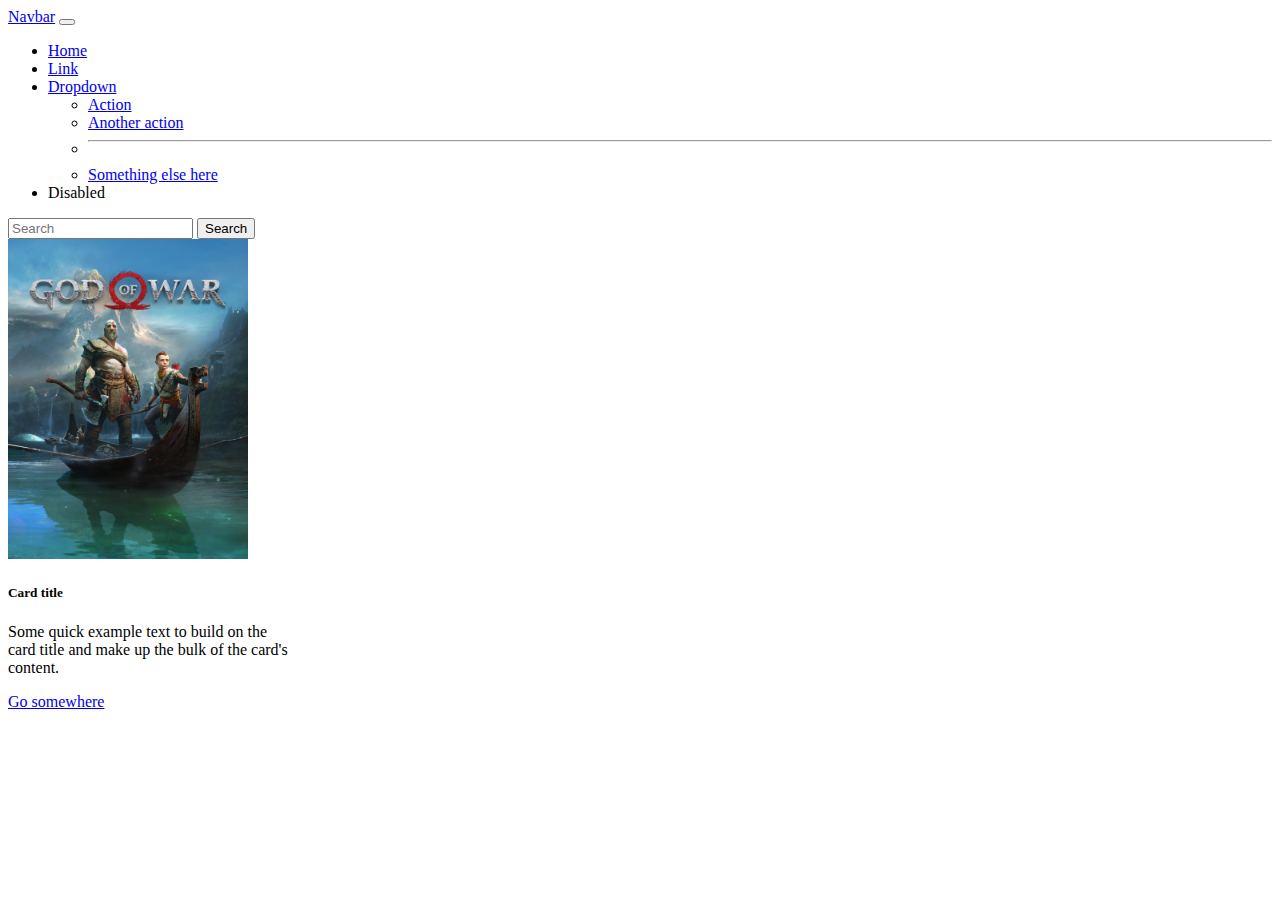
<file: bootstrap/index.html>
<!DOCTYPE html>
    <head>
        <title>Bootstrap</title>
        <link href="https://cdn.jsdelivr.net/npm/bootstrap@5.1.3/dist/css/bootstrap.min.css" rel="stylesheet" integrity="sha384-1BmE4kWBq78iYhFldvKuhfTAU6auU8tT94WrHftjDbrCEXSU1oBoqyl2QvZ6jIW3" crossorigin="anonymous">
    </head>
    <body>
        <script src="https://cdn.jsdelivr.net/npm/@popperjs/core@2.10.2/dist/umd/popper.min.js" integrity="sha384-7+zCNj/IqJ95wo16oMtfsKbZ9ccEh31eOz1HGyDuCQ6wgnyJNSYdrPa03rtR1zdB" crossorigin="anonymous"></script>
        <script src="https://cdn.jsdelivr.net/npm/bootstrap@5.1.3/dist/js/bootstrap.min.js" integrity="sha384-QJHtvGhmr9XOIpI6YVutG+2QOK9T+ZnN4kzFN1RtK3zEFEIsxhlmWl5/YESvpZ13" crossorigin="anonymous"></script>
        <script src="https://cdn.jsdelivr.net/npm/bootstrap@5.1.3/dist/js/bootstrap.bundle.min.js" integrity="sha384-ka7Sk0Gln4gmtz2MlQnikT1wXgYsOg+OMhuP+IlRH9sENBO0LRn5q+8nbTov4+1p" crossorigin="anonymous"></script>

        <nav class="navbar navbar-expand-lg navbar-light bg-light">
            <div class="container-fluid">
              <a class="navbar-brand" href="#">Navbar</a>
              <button class="navbar-toggler" type="button" data-bs-toggle="collapse" data-bs-target="#navbarSupportedContent" aria-controls="navbarSupportedContent" aria-expanded="false" aria-label="Toggle navigation">
                <span class="navbar-toggler-icon"></span>
              </button>
              <div class="collapse navbar-collapse" id="navbarSupportedContent">
                <ul class="navbar-nav me-auto mb-2 mb-lg-0">
                  <li class="nav-item">
                    <a class="nav-link active" aria-current="page" href="#">Home</a>
                  </li>
                  <li class="nav-item">
                    <a class="nav-link" href="#">Link</a>
                  </li>
                  <li class="nav-item dropdown">
                    <a class="nav-link dropdown-toggle" href="#" id="navbarDropdown" role="button" data-bs-toggle="dropdown" aria-expanded="false">
                      Dropdown
                    </a>
                    <ul class="dropdown-menu" aria-labelledby="navbarDropdown">
                      <li><a class="dropdown-item" href="#">Action</a></li>
                      <li><a class="dropdown-item" href="#">Another action</a></li>
                      <li><hr class="dropdown-divider"></li>
                      <li><a class="dropdown-item" href="#">Something else here</a></li>
                    </ul>
                  </li>
                  <li class="nav-item">
                    <a class="nav-link disabled">Disabled</a>
                  </li>
                </ul>
                <form class="d-flex">
                  <input class="form-control me-2" type="search" placeholder="Search" aria-label="Search">
                  <button class="btn btn-outline-success" type="submit">Search</button>
                </form>
              </div>
            </div>
        </nav>

        <div class="card" style="width: 18rem;">
            <img src="img/gow.jpg" class="card-img-top" alt="..." height="320px">
            <div class="card-body">
              <h5 class="card-title">Card title</h5>
              <p class="card-text">Some quick example text to build on the card title and make up the bulk of the card's content.</p>
              <a href="#" class="btn btn-primary">Go somewhere</a>
            </div>
          </div>
    </body>
</html>
</file>
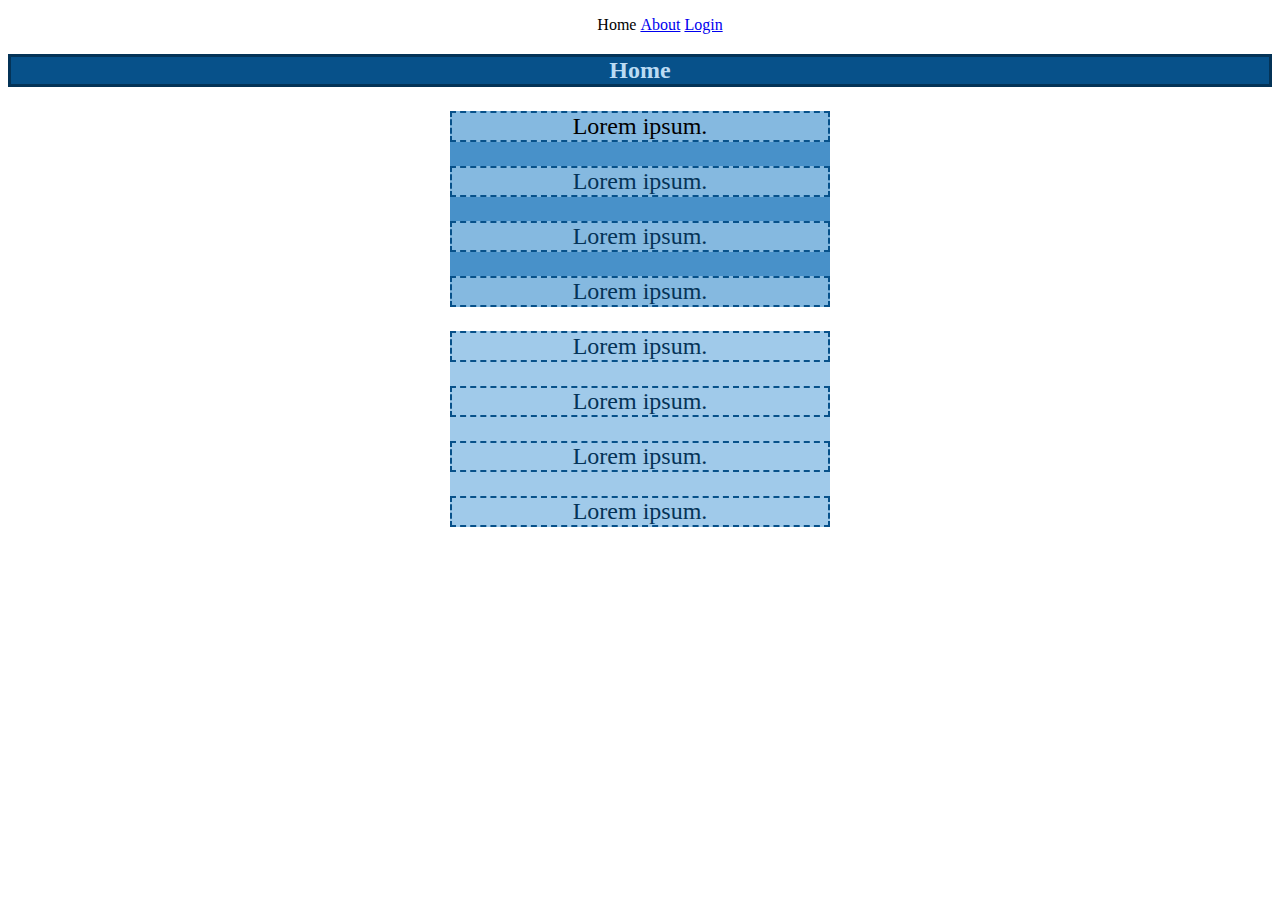
<file: CSS/index.html>
<!DOCTYPE html>
<html>
    <head>
        <meta charset="UTF-8">
        <title>CSS</title>
        <link rel="stylesheet" type="text/css" href="style.css">
    </head>

    <body>
        <header>
            <nav>
                <ul>
                    <li>Home</li>
                    <li><a href="about.html">About</a></li>
                    <li><a href="login.html">Login</a></li>
                </ul>
            </nav>
        </header>
        <section>
            <h2>Home</h2>
            <div id="div1">
                <p class="webtext p-first">Lorem ipsum.</p>
                <p class="webtext">Lorem ipsum.</p>
                <p class="webtext">Lorem ipsum.</p>
                <p class="webtext">Lorem ipsum.</p>
            </div>

            <div id="div2">
                <p class="webtext">Lorem ipsum.</p>
                <p class="webtext">Lorem ipsum.</p>
                <p class="webtext">Lorem ipsum.</p>
                <p class="webtext">Lorem ipsum.</p>
            </div>
        </section>
    </body>
</html>
</file>
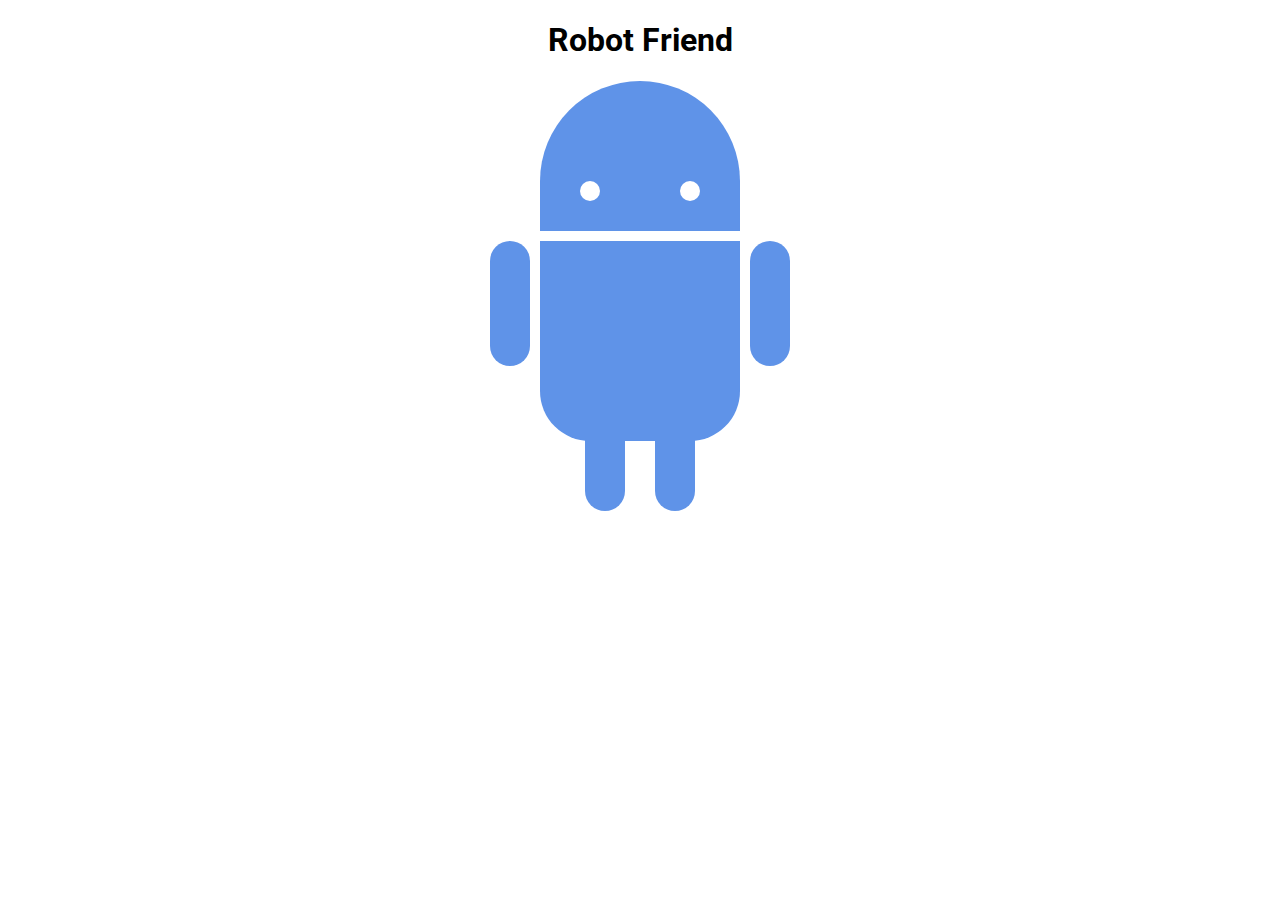
<file: robot/index.html>
<!DOCTYPE html>
<html>
<head>
	<title>RoboPage</title>
	<link rel="stylesheet" type="text/css" href="style.css">
	<link href="https://fonts.googleapis.com/css?family=Roboto" rel="stylesheet">
</head>
<body>
	<h1>Robot Friend</h1>
	<div class="robots">
		<div class="android"> 
			<div class="head"> 
				<div class="eyes"> 
					<div class="left_eye"></div> 
					<div class="right_eye"></div>
				</div> 
			</div> 
			<div class="upper_body"> 
				<div class="left_arm"></div> 
				<div class="torso"></div> 
				<div class="right_arm"></div> 
			</div> 
			<div class="lower_body"> 
				<div class="left_leg"></div> 
				<div class="right_leg"></div> 
			</div> 
		</div>
	</div>
</body>
</html>
</file>
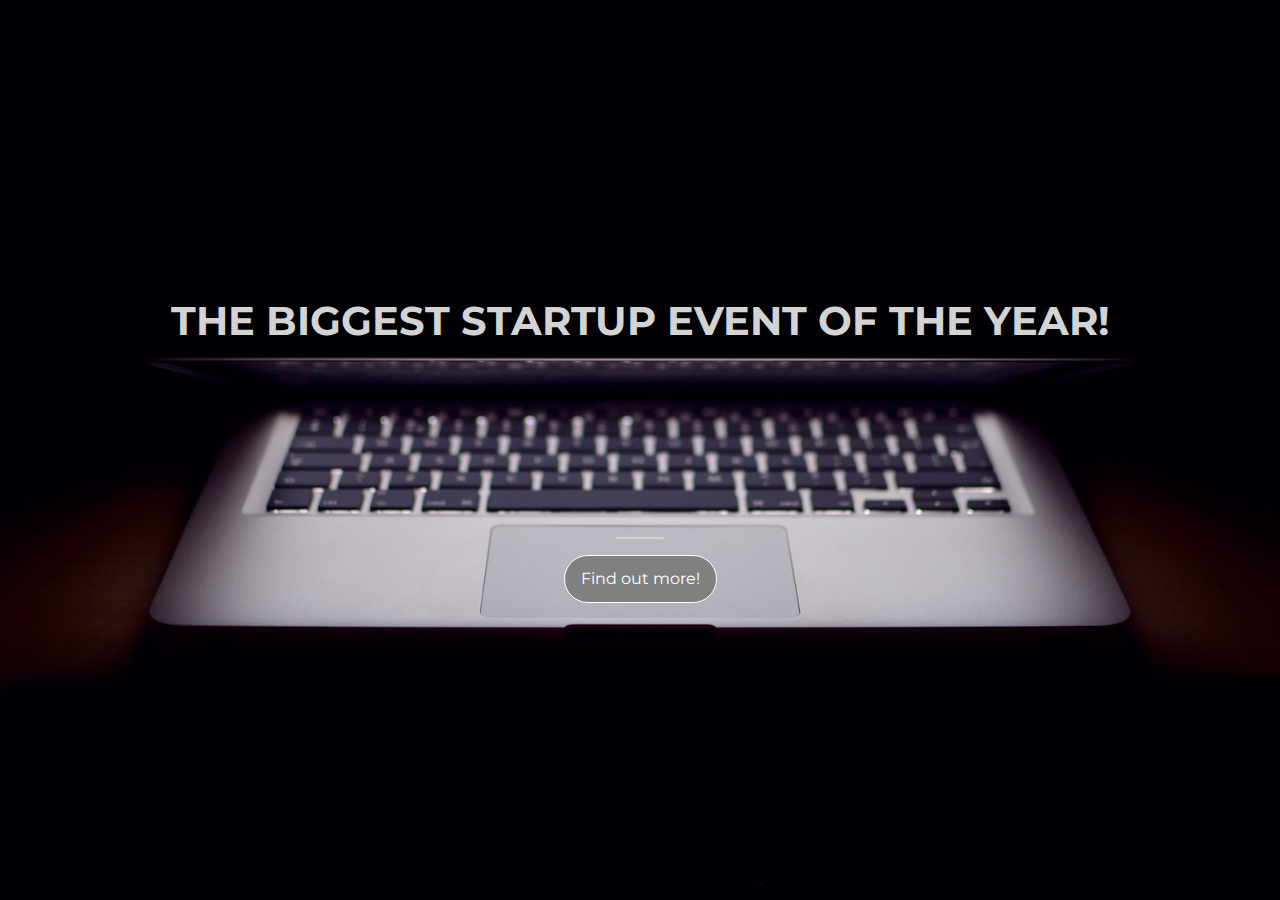
<file: startup_files/index.html>
<!DOCTYPE html>
  <html>
    <head>
      <meta charset="utf-8">
      <meta name="viewport" content="width=device-width, initial-scale=1">
      <title>Startup</title>

      <!-- Google Fonts -->
      <link href="https://fonts.googleapis.com/css?family=Montserrat" rel="stylesheet">

      <!-- Bootstrap CSS from a CDN. This way you don't have to include the bootstrap file yourself -->
      <link rel="stylesheet" href="https://stackpath.bootstrapcdn.com/bootstrap/4.3.1/css/bootstrap.min.css" integrity="sha384-ggOyR0iXCbMQv3Xipma34MD+dH/1fQ784/j6cY/iJTQUOhcWr7x9JvoRxT2MZw1T" crossorigin="anonymous">
      
      <!-- Your own stylesheet -->
      <link rel="stylesheet" type="text/css" href="style.css">
    </head>
    <body>
      <div class="container d-flex align-items-center h-100">
        <div class="row">
          <header class="text-center col-12">
            <h1 class="text-uppercase"><strong>The biggest startup event of the year!</strong></h1>
          </header>

          <div class="buffer"></div>

          <section class="text-center col-12">
            <hr>
            <a href="https://mailchi.mp/4fb38499a4f4/startup-matheus">
              <button type="button" class="btn btn-secondary btn-xl">Find out more!</button>
            </a>
          </section>
        </div>
      </div>
    </body>
</html>
</file>
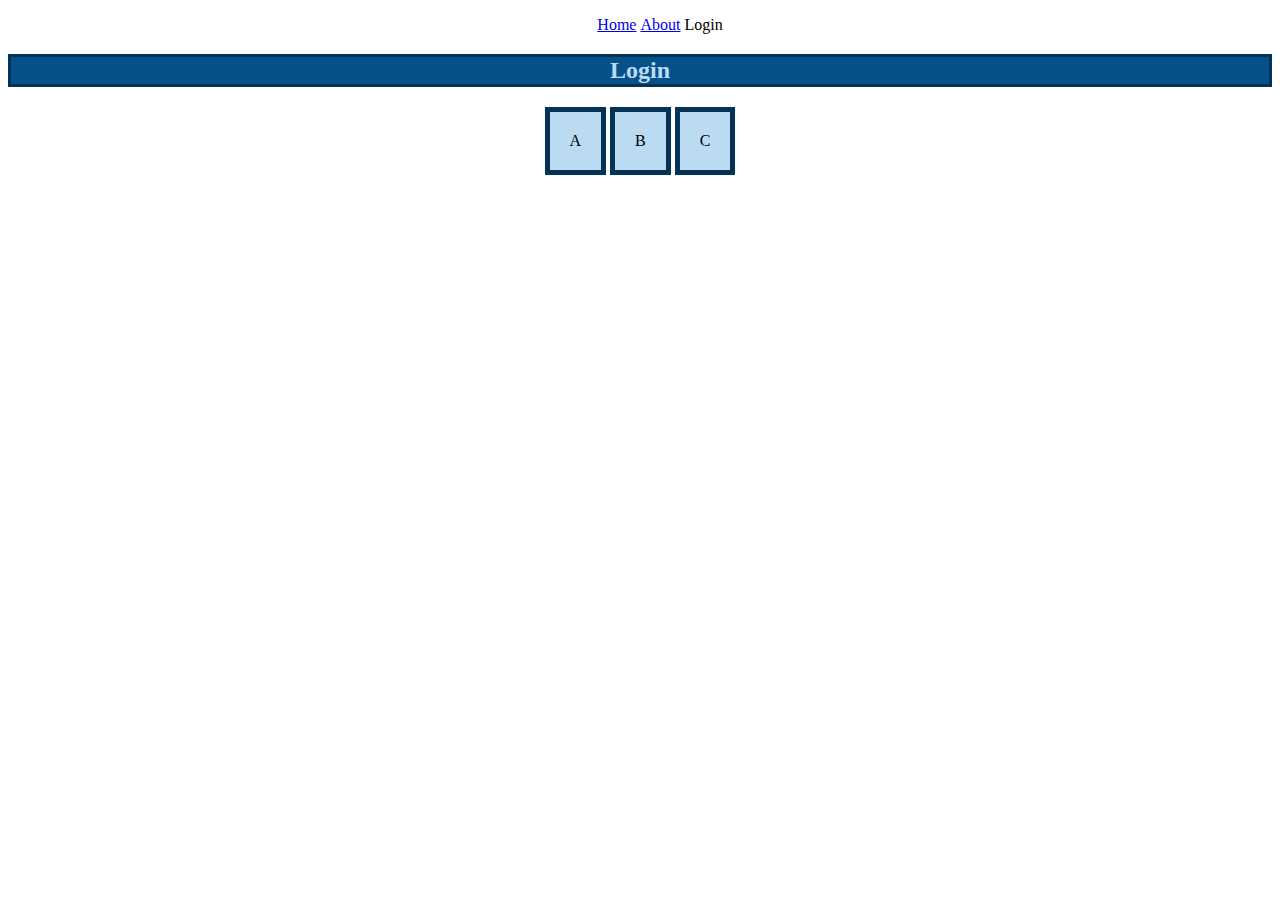
<file: CSS/login.html>
<!DOCTYPE html>
<html>
    <head>
        <meta charset="UTF-8">
        <title>CSS</title>
        <link rel="stylesheet" type="text/css" href="style.css">
    </head>

    <body>
        <header>
            <nav>
                <ul>
                    <li><a href="index.html">Home</a></li>
                    <li><a href="about.html">About</a></li>
                    <li>Login</li>
                </ul>
            </nav>
        </header>
        <section>
            <h2>Login</h2>
            <div class="boxmodel">A</div>
            <div class="boxmodel">B</div>
            <div class="boxmodel">C</div>
        </section>
    </body>
</html>
</file>
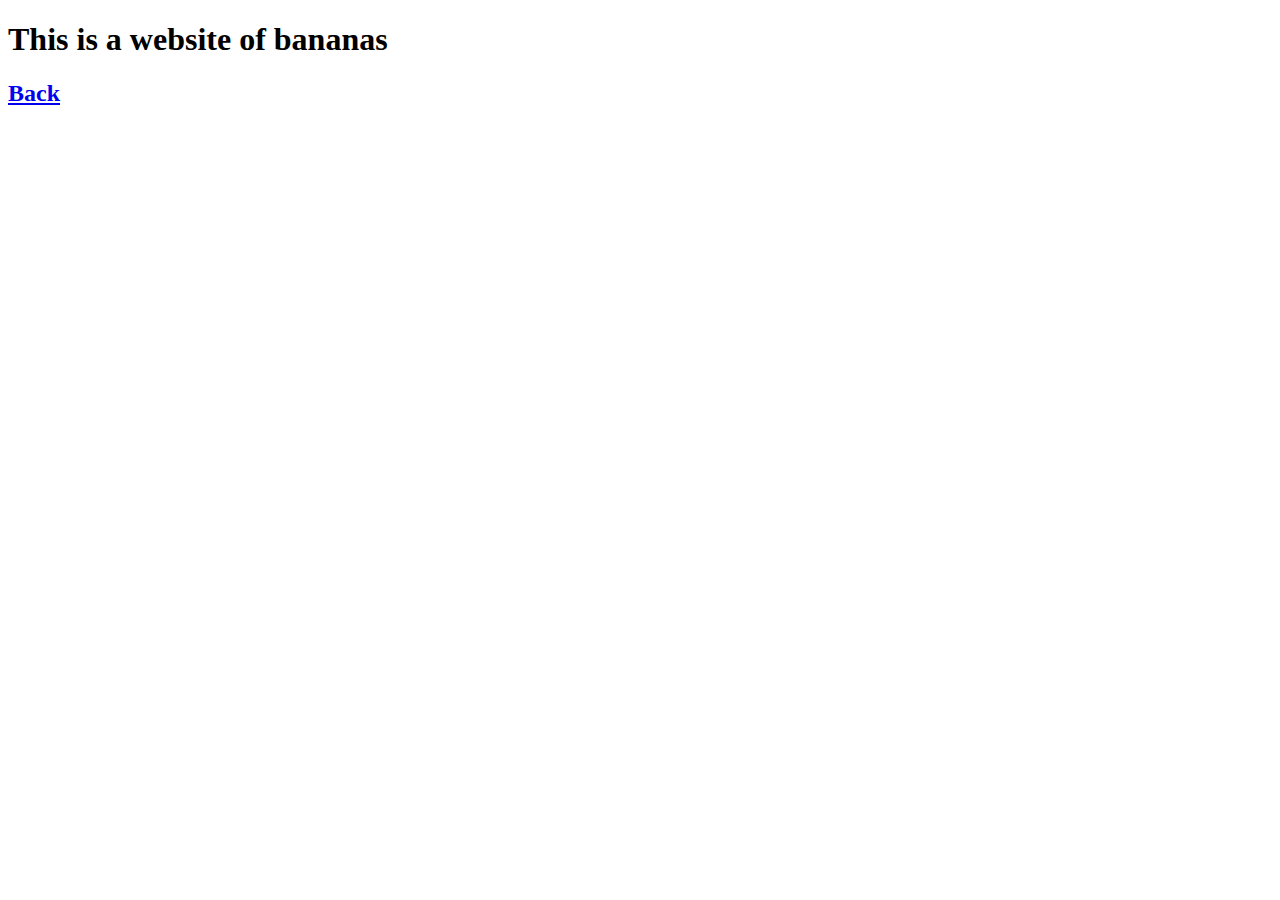
<file: HTML/banana.html>
<!DOCTYPE html>
<html>
<head>
    <meta charset="UTF-8">
    <title>Pagina de Bananas</title>
</head>
<body>
    <h1>This is a website of bananas</h1>
    <a href="index.html">
        <h2>Back</h2>
    </a>
</body>
</html>
</file>
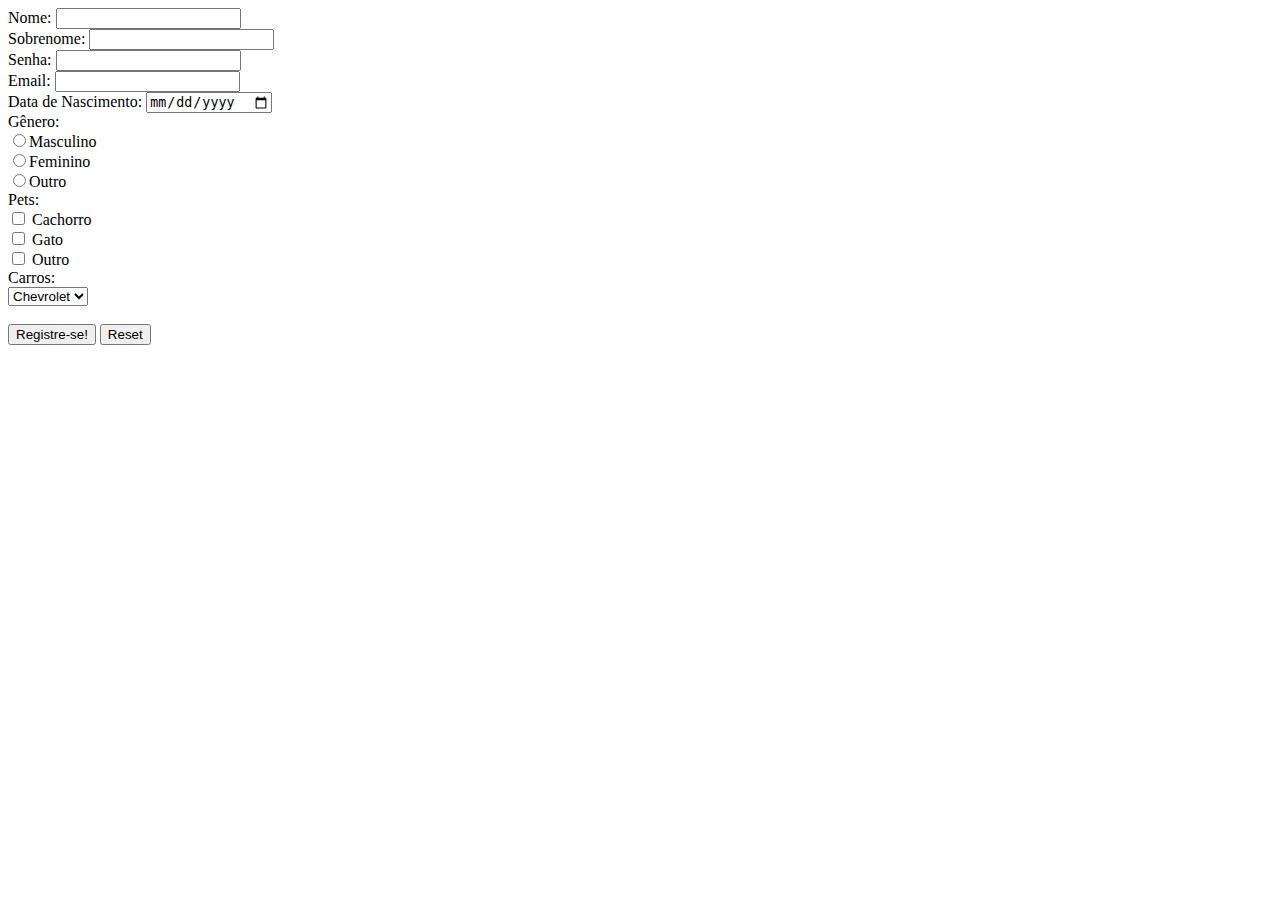
<file: HTML/register.html>
<!DOCTYPE html>
<html>
<head>
    <meta charset="UTF-8">
    <title>Registro</title>
</head>
<body>
    <!-- Use GET, not POST-->
    <div>
        <form method="GET">
            <!-- SPAN é usado para alterar algo específico-->
            <span>Nome: </span><input type="text" name="nome" required> <br>
            Sobrenome: <input type="text" name="sobrenome"> <br>
            Senha: <input type="password" min="4" name="senha"> <br>
            Email: <input type="email" name="email" required> <br>
            Data de Nascimento: <input type="date" name="datadenascimento"> <br>
            Gênero: <br>
            <input type="radio" name="gender" value="male">Masculino <br>
            <input type="radio" name="gender" value="fem">Feminino <br>
            <input type="radio" name="gender" value="otherGen">Outro <br>
            Pets: <br>
            <input type="checkbox" name="cachorro"> Cachorro <br>
            <input type="checkbox" name="gato"> Gato <br>
            <input type="checkbox" name="outroPet"> Outro <br>
            Carros: <br>
            <select name="cars">
                <option value="chevrolet" name="chevrolet">Chevrolet</option>
                <option value="fiat" name="fiat">Fiat</option>
                <option value="ford" name="ford">Ford</option>
            </select>
    
            <br><br>
            <input type="submit" value="Registre-se!">
            <input type="reset">
    
        </form>
    </div>
</body>
</html>
</file>
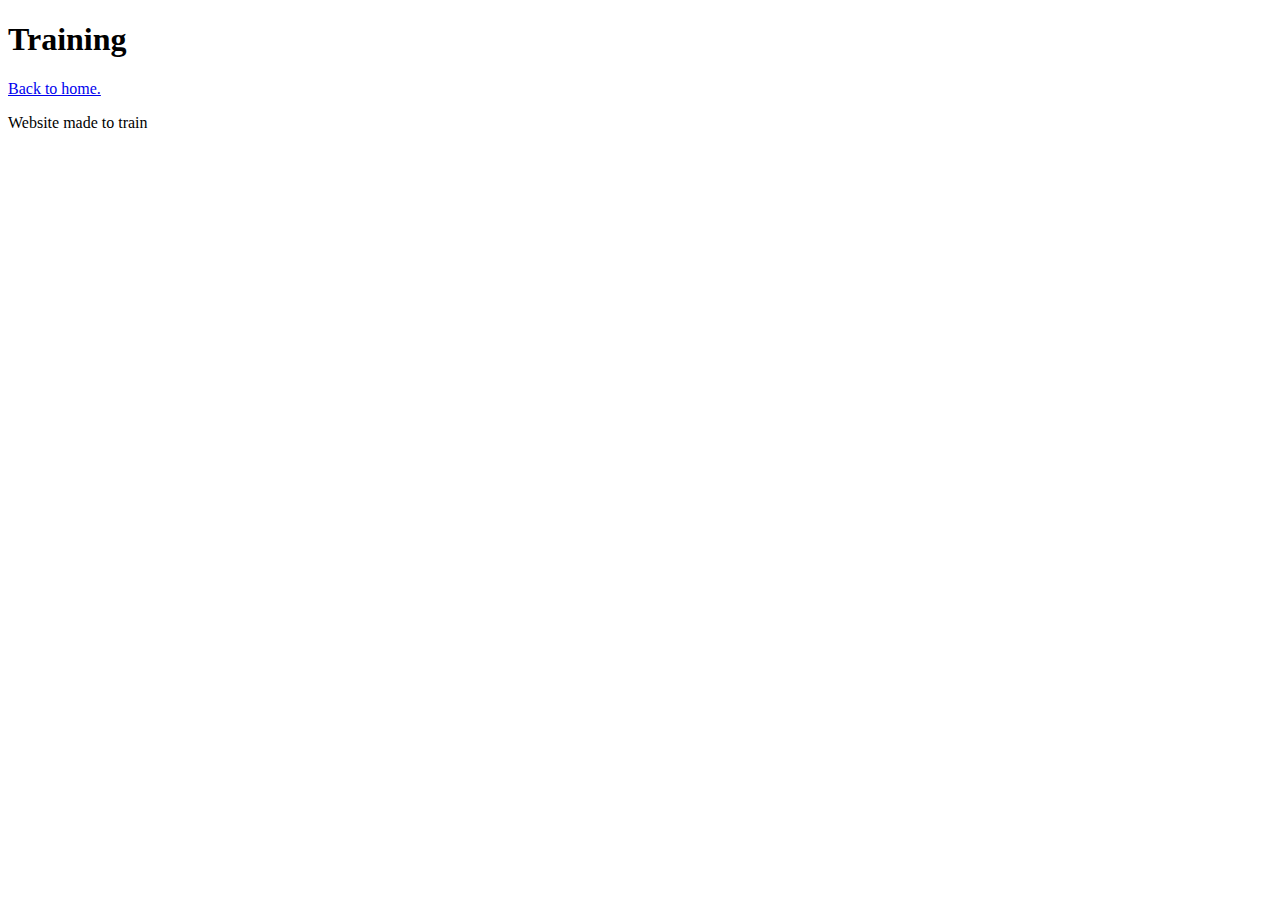
<file: HTML/training.html>
<!DOCTYPE html>
<html>
<head>
    <meta charset="UTF-8">
    <title>Training Website</title>
</head>
<body>
    <header>
        <h1>Training</h1>
    </header>

    <nav>
        <a href="index.html">Back to home.</a>
    </nav>
    
    <footer>
        <p>Website made to train</p>
    </footer>
</body>
</html>
</file>
<file: CSS/style.css>
/*Selector {
    Property: value;
}*/

* {
    text-align: center;
}

body {
    background-image: url(https://gmedia.playstation.com/is/image/SIEPDC/god-of-war-ragnarok-watermark-screenshot-08-en-08sep21?$native$);
    background-size: cover;
}

footer {
    clear: both;
    text-align: center;
}

h2 {
    background-color:rgba(7, 81, 138, 1);
    color: #BBDBF3;
    text-align: center;
    border: 3px solid rgba(4, 51, 87, 1);
    cursor: pointer;
}

img {
    float: left;
}

p{
    text-align: center;
    color: #043357;
    font-size: 150%;
    background-color: rgba(160, 202, 234, 0.7);
}

li {
    list-style: none;
    display: inline-block;
}

/*When CLASS, we use . */
.webtext {
    border: 2px dashed rgba(7, 81, 138, 1);
}

.p-first {
    color:black;
}

/*When ID, we use # */
#div1 {
    background-color: rgba(72, 145, 201, 1);
    width: 30%;
    margin: auto;
}
#div2 {
    background-color: rgba(160, 202, 234, 1);
    width: 30%;
    margin: auto;
}

#div1:hover {
    background-color: rgba(72, 145, 201, 0);
}
#div2:hover {
    background-color: rgba(160, 202, 234, 0);
}




.boxmodel {
    background-color: #BBDBF3;
    border:5px solid rgba(4, 51, 87, 1);
    padding: 20px;
    display: inline-block;
}
</file>
<file: robot/style.css>
h1 {
	text-align: center;
	font-family: 'Roboto', sans-serif;
}

.robots {
}

.head, 
.left_arm, 
.torso, 
.right_arm, 
.left_leg, 
.right_leg {
	 background-color: #5f93e8;
}

.head { 
	width: 200px; 
	margin: 0 auto; 
	height: 150px; 
	border-radius: 200px 200px 0 0; 
	margin-bottom: 10px;
} 

.eyes {
	display: flex;
}

.head:hover {
	width: 300px;
    transition: 1s ease-in-out;
}

.upper_body { 
	width: 300px; 
	height: 150px;
	display: flex;
	margin: 0 auto;
} 

.left_arm, .right_arm { 
	width: 40px; 
	height: 125px;
	border-radius: 100px; 
} 

.left_arm { 
	margin-right: 10px; 
} 

.right_arm { 
	margin-left: 10px; 
} 

.torso { 
	width: 200px; 
	height: 200px;
	border-radius: 0 0 50px 50px; 
} 

.lower_body { 
	width: 200px; 
	height: 200px;
	/* This is another useful property. Hmm what do you think it does?*/
	margin: 0 auto;
	display: flex;

} 

.left_leg, .right_leg { 
	width: 40px; 
	height: 120px;
	border-radius: 0 0 100px 100px; 
} 

.left_leg { 
	margin-left: 45px; 
} 

.left_leg:hover {
	-webkit-transform: rotate(20deg);
    -moz-transform: rotate(20deg);
    -o-transform: rotate(20deg);
    -ms-transform: rotate(20deg);
    transform: rotate(20deg);
}

.right_leg { 
	margin-left: 30px;
}

.left_eye, .right_eye { 
	width: 20px; 
	height: 20px; 
	border-radius: 15px; 
	background-color: white;  
} 

.left_eye { 
	/* These properties are new and you haven't encountered
	in this course. Check out CSS Tricks to see what it does! */
	position: relative; 
	top: 100px; 
	left: 40px; 
} 

.right_eye { 
	position: relative; 
	top: 100px; 
	left: 120px; 
}
</file>
<file: startup_files/style.css>
body,
html {
  width: 100%;
  height: 100%;
  font-family: 'Montserrat', sans-serif;
  background: url(header.jpg) no-repeat center center fixed; 
  -webkit-background-size: cover;
  -moz-background-size: cover;
  -o-background-size: cover;
  background-size: cover;
}

h1{
  color:lightgray;
}

hr{
  border-width: 2px;
  border-color: lightgray;
  width: 3rem;
}

.buffer{
  height: 14rem;
}

.btn{
  border-radius: 250px;
  background-color:grey;
  border-color: white;
}
.btn:hover{
  transition: all 0.3s;
  transform: scale(1.05);
  border-color: white;
}

.btn-xl{
  padding: 0.7rem 1rem;
}
</file>
